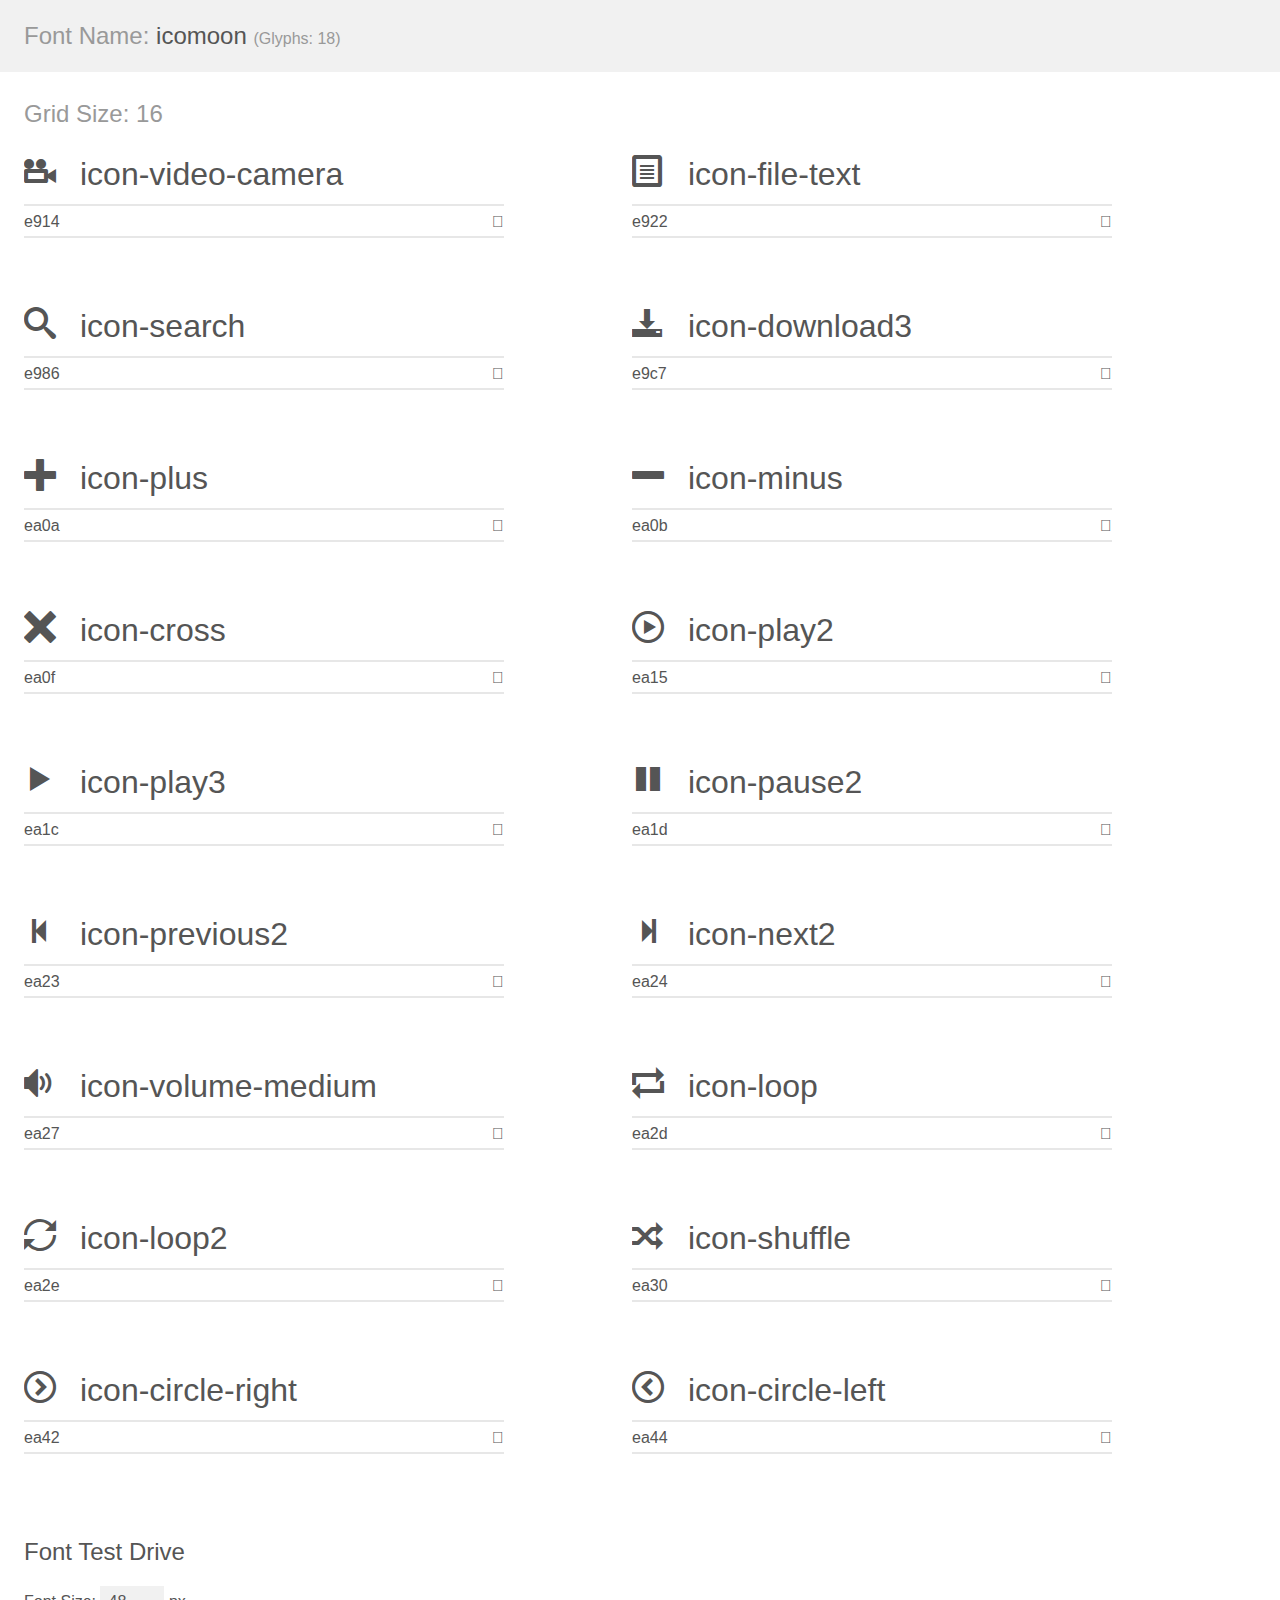
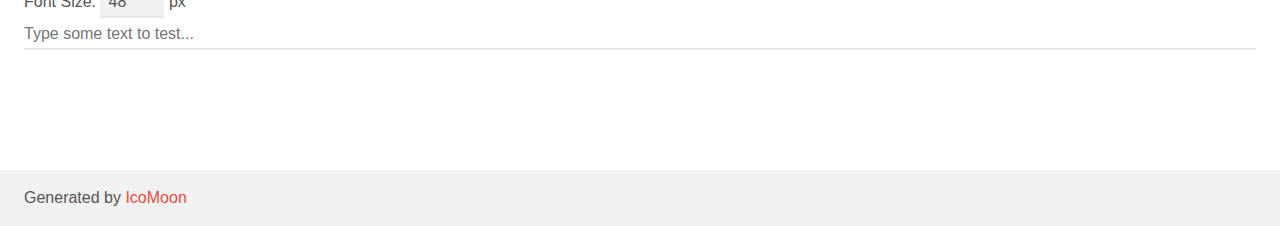
<file: src/main/resources/static/font/demo.html>
<!doctype html>
<html>
<head>
    <meta charset="utf-8">
    <title>IcoMoon Demo</title>
    <meta name="description" content="An Icon Font Generated By IcoMoon.io">
    <meta name="viewport" content="width=device-width, initial-scale=1">
    <link rel="stylesheet" href="demo-files/demo.css">
    <link rel="stylesheet" href="style.css"></head>
<body>
    <div class="bgc1 clearfix">
        <h1 class="mhmm mvm"><span class="fgc1">Font Name:</span> icomoon <small class="fgc1">(Glyphs:&nbsp;18)</small></h1>
    </div>
    <div class="clearfix mhl ptl">
        <h1 class="mvm mtn fgc1">Grid Size: 16</h1>
        <div class="glyph fs1">
            <div class="clearfix bshadow0 pbs">
                <span class="icon-video-camera">
                
                </span>
                <span class="mls"> icon-video-camera</span>
            </div>
            <fieldset class="fs0 size1of1 clearfix hidden-false">
                <input type="text" readonly value="e914" class="unit size1of2" />
                <input type="text" maxlength="1" readonly value="&#xe914;" class="unitRight size1of2 talign-right" />
            </fieldset>
            <div class="fs0 bshadow0 clearfix hidden-true">
                <span class="unit pvs fgc1">liga: </span>
                <input type="text" readonly value="video-camera, video3" class="liga unitRight" />
            </div>
        </div>
        <div class="glyph fs1">
            <div class="clearfix bshadow0 pbs">
                <span class="icon-file-text">
                
                </span>
                <span class="mls"> icon-file-text</span>
            </div>
            <fieldset class="fs0 size1of1 clearfix hidden-false">
                <input type="text" readonly value="e922" class="unit size1of2" />
                <input type="text" maxlength="1" readonly value="&#xe922;" class="unitRight size1of2 talign-right" />
            </fieldset>
            <div class="fs0 bshadow0 clearfix hidden-true">
                <span class="unit pvs fgc1">liga: </span>
                <input type="text" readonly value="file-text, file" class="liga unitRight" />
            </div>
        </div>
        <div class="glyph fs1">
            <div class="clearfix bshadow0 pbs">
                <span class="icon-search">
                
                </span>
                <span class="mls"> icon-search</span>
            </div>
            <fieldset class="fs0 size1of1 clearfix hidden-false">
                <input type="text" readonly value="e986" class="unit size1of2" />
                <input type="text" maxlength="1" readonly value="&#xe986;" class="unitRight size1of2 talign-right" />
            </fieldset>
            <div class="fs0 bshadow0 clearfix hidden-true">
                <span class="unit pvs fgc1">liga: </span>
                <input type="text" readonly value="search, magnifier" class="liga unitRight" />
            </div>
        </div>
        <div class="glyph fs1">
            <div class="clearfix bshadow0 pbs">
                <span class="icon-download3">
                
                </span>
                <span class="mls"> icon-download3</span>
            </div>
            <fieldset class="fs0 size1of1 clearfix hidden-false">
                <input type="text" readonly value="e9c7" class="unit size1of2" />
                <input type="text" maxlength="1" readonly value="&#xe9c7;" class="unitRight size1of2 talign-right" />
            </fieldset>
            <div class="fs0 bshadow0 clearfix hidden-true">
                <span class="unit pvs fgc1">liga: </span>
                <input type="text" readonly value="download3, save5" class="liga unitRight" />
            </div>
        </div>
        <div class="glyph fs1">
            <div class="clearfix bshadow0 pbs">
                <span class="icon-plus">
                
                </span>
                <span class="mls"> icon-plus</span>
            </div>
            <fieldset class="fs0 size1of1 clearfix hidden-false">
                <input type="text" readonly value="ea0a" class="unit size1of2" />
                <input type="text" maxlength="1" readonly value="&#xea0a;" class="unitRight size1of2 talign-right" />
            </fieldset>
            <div class="fs0 bshadow0 clearfix hidden-true">
                <span class="unit pvs fgc1">liga: </span>
                <input type="text" readonly value="plus, add" class="liga unitRight" />
            </div>
        </div>
        <div class="glyph fs1">
            <div class="clearfix bshadow0 pbs">
                <span class="icon-minus">
                
                </span>
                <span class="mls"> icon-minus</span>
            </div>
            <fieldset class="fs0 size1of1 clearfix hidden-false">
                <input type="text" readonly value="ea0b" class="unit size1of2" />
                <input type="text" maxlength="1" readonly value="&#xea0b;" class="unitRight size1of2 talign-right" />
            </fieldset>
            <div class="fs0 bshadow0 clearfix hidden-true">
                <span class="unit pvs fgc1">liga: </span>
                <input type="text" readonly value="minus, subtract" class="liga unitRight" />
            </div>
        </div>
        <div class="glyph fs1">
            <div class="clearfix bshadow0 pbs">
                <span class="icon-cross">
                
                </span>
                <span class="mls"> icon-cross</span>
            </div>
            <fieldset class="fs0 size1of1 clearfix hidden-false">
                <input type="text" readonly value="ea0f" class="unit size1of2" />
                <input type="text" maxlength="1" readonly value="&#xea0f;" class="unitRight size1of2 talign-right" />
            </fieldset>
            <div class="fs0 bshadow0 clearfix hidden-true">
                <span class="unit pvs fgc1">liga: </span>
                <input type="text" readonly value="cross, cancel" class="liga unitRight" />
            </div>
        </div>
        <div class="glyph fs1">
            <div class="clearfix bshadow0 pbs">
                <span class="icon-play2">
                
                </span>
                <span class="mls"> icon-play2</span>
            </div>
            <fieldset class="fs0 size1of1 clearfix hidden-false">
                <input type="text" readonly value="ea15" class="unit size1of2" />
                <input type="text" maxlength="1" readonly value="&#xea15;" class="unitRight size1of2 talign-right" />
            </fieldset>
            <div class="fs0 bshadow0 clearfix hidden-true">
                <span class="unit pvs fgc1">liga: </span>
                <input type="text" readonly value="play2, player" class="liga unitRight" />
            </div>
        </div>
        <div class="glyph fs1">
            <div class="clearfix bshadow0 pbs">
                <span class="icon-play3">
                
                </span>
                <span class="mls"> icon-play3</span>
            </div>
            <fieldset class="fs0 size1of1 clearfix hidden-false">
                <input type="text" readonly value="ea1c" class="unit size1of2" />
                <input type="text" maxlength="1" readonly value="&#xea1c;" class="unitRight size1of2 talign-right" />
            </fieldset>
            <div class="fs0 bshadow0 clearfix hidden-true">
                <span class="unit pvs fgc1">liga: </span>
                <input type="text" readonly value="play3, player8" class="liga unitRight" />
            </div>
        </div>
        <div class="glyph fs1">
            <div class="clearfix bshadow0 pbs">
                <span class="icon-pause2">
                
                </span>
                <span class="mls"> icon-pause2</span>
            </div>
            <fieldset class="fs0 size1of1 clearfix hidden-false">
                <input type="text" readonly value="ea1d" class="unit size1of2" />
                <input type="text" maxlength="1" readonly value="&#xea1d;" class="unitRight size1of2 talign-right" />
            </fieldset>
            <div class="fs0 bshadow0 clearfix hidden-true">
                <span class="unit pvs fgc1">liga: </span>
                <input type="text" readonly value="pause2, player9" class="liga unitRight" />
            </div>
        </div>
        <div class="glyph fs1">
            <div class="clearfix bshadow0 pbs">
                <span class="icon-previous2">
                
                </span>
                <span class="mls"> icon-previous2</span>
            </div>
            <fieldset class="fs0 size1of1 clearfix hidden-false">
                <input type="text" readonly value="ea23" class="unit size1of2" />
                <input type="text" maxlength="1" readonly value="&#xea23;" class="unitRight size1of2 talign-right" />
            </fieldset>
            <div class="fs0 bshadow0 clearfix hidden-true">
                <span class="unit pvs fgc1">liga: </span>
                <input type="text" readonly value="previous2, player15" class="liga unitRight" />
            </div>
        </div>
        <div class="glyph fs1">
            <div class="clearfix bshadow0 pbs">
                <span class="icon-next2">
                
                </span>
                <span class="mls"> icon-next2</span>
            </div>
            <fieldset class="fs0 size1of1 clearfix hidden-false">
                <input type="text" readonly value="ea24" class="unit size1of2" />
                <input type="text" maxlength="1" readonly value="&#xea24;" class="unitRight size1of2 talign-right" />
            </fieldset>
            <div class="fs0 bshadow0 clearfix hidden-true">
                <span class="unit pvs fgc1">liga: </span>
                <input type="text" readonly value="next2, player16" class="liga unitRight" />
            </div>
        </div>
        <div class="glyph fs1">
            <div class="clearfix bshadow0 pbs">
                <span class="icon-volume-medium">
                
                </span>
                <span class="mls"> icon-volume-medium</span>
            </div>
            <fieldset class="fs0 size1of1 clearfix hidden-false">
                <input type="text" readonly value="ea27" class="unit size1of2" />
                <input type="text" maxlength="1" readonly value="&#xea27;" class="unitRight size1of2 talign-right" />
            </fieldset>
            <div class="fs0 bshadow0 clearfix hidden-true">
                <span class="unit pvs fgc1">liga: </span>
                <input type="text" readonly value="volume-medium, volume2" class="liga unitRight" />
            </div>
        </div>
        <div class="glyph fs1">
            <div class="clearfix bshadow0 pbs">
                <span class="icon-loop">
                
                </span>
                <span class="mls"> icon-loop</span>
            </div>
            <fieldset class="fs0 size1of1 clearfix hidden-false">
                <input type="text" readonly value="ea2d" class="unit size1of2" />
                <input type="text" maxlength="1" readonly value="&#xea2d;" class="unitRight size1of2 talign-right" />
            </fieldset>
            <div class="fs0 bshadow0 clearfix hidden-true">
                <span class="unit pvs fgc1">liga: </span>
                <input type="text" readonly value="loop, repeat" class="liga unitRight" />
            </div>
        </div>
        <div class="glyph fs1">
            <div class="clearfix bshadow0 pbs">
                <span class="icon-loop2">
                
                </span>
                <span class="mls"> icon-loop2</span>
            </div>
            <fieldset class="fs0 size1of1 clearfix hidden-false">
                <input type="text" readonly value="ea2e" class="unit size1of2" />
                <input type="text" maxlength="1" readonly value="&#xea2e;" class="unitRight size1of2 talign-right" />
            </fieldset>
            <div class="fs0 bshadow0 clearfix hidden-true">
                <span class="unit pvs fgc1">liga: </span>
                <input type="text" readonly value="loop2, repeat2" class="liga unitRight" />
            </div>
        </div>
        <div class="glyph fs1">
            <div class="clearfix bshadow0 pbs">
                <span class="icon-shuffle">
                
                </span>
                <span class="mls"> icon-shuffle</span>
            </div>
            <fieldset class="fs0 size1of1 clearfix hidden-false">
                <input type="text" readonly value="ea30" class="unit size1of2" />
                <input type="text" maxlength="1" readonly value="&#xea30;" class="unitRight size1of2 talign-right" />
            </fieldset>
            <div class="fs0 bshadow0 clearfix hidden-true">
                <span class="unit pvs fgc1">liga: </span>
                <input type="text" readonly value="shuffle, random" class="liga unitRight" />
            </div>
        </div>
        <div class="glyph fs1">
            <div class="clearfix bshadow0 pbs">
                <span class="icon-circle-right">
                
                </span>
                <span class="mls"> icon-circle-right</span>
            </div>
            <fieldset class="fs0 size1of1 clearfix hidden-false">
                <input type="text" readonly value="ea42" class="unit size1of2" />
                <input type="text" maxlength="1" readonly value="&#xea42;" class="unitRight size1of2 talign-right" />
            </fieldset>
            <div class="fs0 bshadow0 clearfix hidden-true">
                <span class="unit pvs fgc1">liga: </span>
                <input type="text" readonly value="circle-right, right5" class="liga unitRight" />
            </div>
        </div>
        <div class="glyph fs1">
            <div class="clearfix bshadow0 pbs">
                <span class="icon-circle-left">
                
                </span>
                <span class="mls"> icon-circle-left</span>
            </div>
            <fieldset class="fs0 size1of1 clearfix hidden-false">
                <input type="text" readonly value="ea44" class="unit size1of2" />
                <input type="text" maxlength="1" readonly value="&#xea44;" class="unitRight size1of2 talign-right" />
            </fieldset>
            <div class="fs0 bshadow0 clearfix hidden-true">
                <span class="unit pvs fgc1">liga: </span>
                <input type="text" readonly value="circle-left, left5" class="liga unitRight" />
            </div>
        </div>
    </div>

    <!--[if gt IE 8]><!-->
    <div class="mhl clearfix mbl">
        <h1>Font Test Drive</h1>
        <label>
            Font Size: <input id="fontSize" type="number" class="textbox0 mbm"
            min="8" value="48" />
            px
        </label>
        <input id="testText" type="text" class="phl size1of1 mvl"
        placeholder="Type some text to test..." value=""/>
        <div id="testDrive" class="icon-">&nbsp;
        </div>
    </div>
    <!--<![endif]-->
    <div class="bgc1 clearfix">
        <p class="mhl">Generated by <a href="https://icomoon.io/app">IcoMoon</a></p>
    </div>

    <script src="demo-files/demo.js"></script>
</body>
</html>
</file>
<file: src/main/resources/static/font/demo-files/demo.css>
body {
  padding: 0;
  margin: 0;
  font-family: sans-serif;
  font-size: 1em;
  line-height: 1.5;
  color: #555;
  background: #fff;
}
h1 {
  font-size: 1.5em;
  font-weight: normal;
}
small {
  font-size: .66666667em;
}
a {
  color: #e74c3c;
  text-decoration: none;
}
a:hover, a:focus {
  box-shadow: 0 1px #e74c3c;
}
.bshadow0, input {
  box-shadow: inset 0 -2px #e7e7e7;
}
input:hover {
  box-shadow: inset 0 -2px #ccc;
}
input, fieldset {
  font-family: sans-serif;
  font-size: 1em;
  margin: 0;
  padding: 0;
  border: 0;
}
input {
  color: inherit;
  line-height: 1.5;
  height: 1.5em;
  padding: .25em 0;
}
input:focus {
  outline: none;
  box-shadow: inset 0 -2px #449fdb;
}
.glyph {
  font-size: 16px;
  width: 15em;
  padding-bottom: 1em;
  margin-right: 4em;
  margin-bottom: 1em;
  float: left;
  overflow: hidden;
}
.liga {
  width: 80%;
  width: calc(100% - 2.5em);
}
.talign-right {
  text-align: right;
}
.talign-center {
  text-align: center;
}
.bgc1 {
  background: #f1f1f1;
}
.fgc1 {
  color: #999;
}
.fgc0 {
  color: #000;
}
p {
  margin-top: 1em;
  margin-bottom: 1em;
}
.mvm {
  margin-top: .75em;
  margin-bottom: .75em;
}
.mtn {
  margin-top: 0;
}
.mtl, .mal {
  margin-top: 1.5em;
}
.mbl, .mal {
  margin-bottom: 1.5em;
}
.mal, .mhl {
  margin-left: 1.5em;
  margin-right: 1.5em;
}
.mhmm {
  margin-left: 1em;
  margin-right: 1em;
}
.mls {
  margin-left: .25em;
}
.ptl {
  padding-top: 1.5em;
}
.pbs, .pvs {
  padding-bottom: .25em;
}
.pvs, .pts {
  padding-top: .25em;
}
.unit {
  float: left;
}
.unitRight {
  float: right;
}
.size1of2 {
  width: 50%;
}
.size1of1 {
  width: 100%;
}
.clearfix:before, .clearfix:after {
  content: " ";
  display: table;
}
.clearfix:after {
  clear: both;
}
.hidden-true {
  display: none;
}
.textbox0 {
  width: 3em;
  background: #f1f1f1;
  padding: .25em .5em;
  line-height: 1.5;
  height: 1.5em;
}
#testDrive {
  display: block;
  padding-top: 24px;
  line-height: 1.5;
}
.fs0 {
  font-size: 16px;
}
.fs1 {
  font-size: 32px;
}
</file>
<file: src/main/resources/static/font/style.css>
@font-face {
  font-family: 'icomoon';
  src:  url('fonts/icomoon.eot?gws31f');
  src:  url('fonts/icomoon.eot?gws31f#iefix') format('embedded-opentype'),
    url('fonts/icomoon.ttf?gws31f') format('truetype'),
    url('fonts/icomoon.woff?gws31f') format('woff'),
    url('fonts/icomoon.svg?gws31f#icomoon') format('svg');
  font-weight: normal;
  font-style: normal;
}

[class^="icon-"], [class*=" icon-"] {
  /* use !important to prevent issues with browser extensions that change fonts */
  font-family: 'icomoon' !important;
  speak: none;
  font-style: normal;
  font-weight: normal;
  font-variant: normal;
  text-transform: none;
  line-height: 1;

  /* Better Font Rendering =========== */
  -webkit-font-smoothing: antialiased;
  -moz-osx-font-smoothing: grayscale;
}

.icon-video-camera:before {
  content: "\e914";
}
.icon-file-text:before {
  content: "\e922";
}
.icon-search:before {
  content: "\e986";
}
.icon-download3:before {
  content: "\e9c7";
}
.icon-plus:before {
  content: "\ea0a";
}
.icon-minus:before {
  content: "\ea0b";
}
.icon-cross:before {
  content: "\ea0f";
}
.icon-play2:before {
  content: "\ea15";
}
.icon-play3:before {
  content: "\ea1c";
}
.icon-pause2:before {
  content: "\ea1d";
}
.icon-previous2:before {
  content: "\ea23";
}
.icon-next2:before {
  content: "\ea24";
}
.icon-volume-medium:before {
  content: "\ea27";
}
.icon-loop:before {
  content: "\ea2d";
}
.icon-loop2:before {
  content: "\ea2e";
}
.icon-shuffle:before {
  content: "\ea30";
}
.icon-circle-right:before {
  content: "\ea42";
}
.icon-circle-left:before {
  content: "\ea44";
}
</file>
